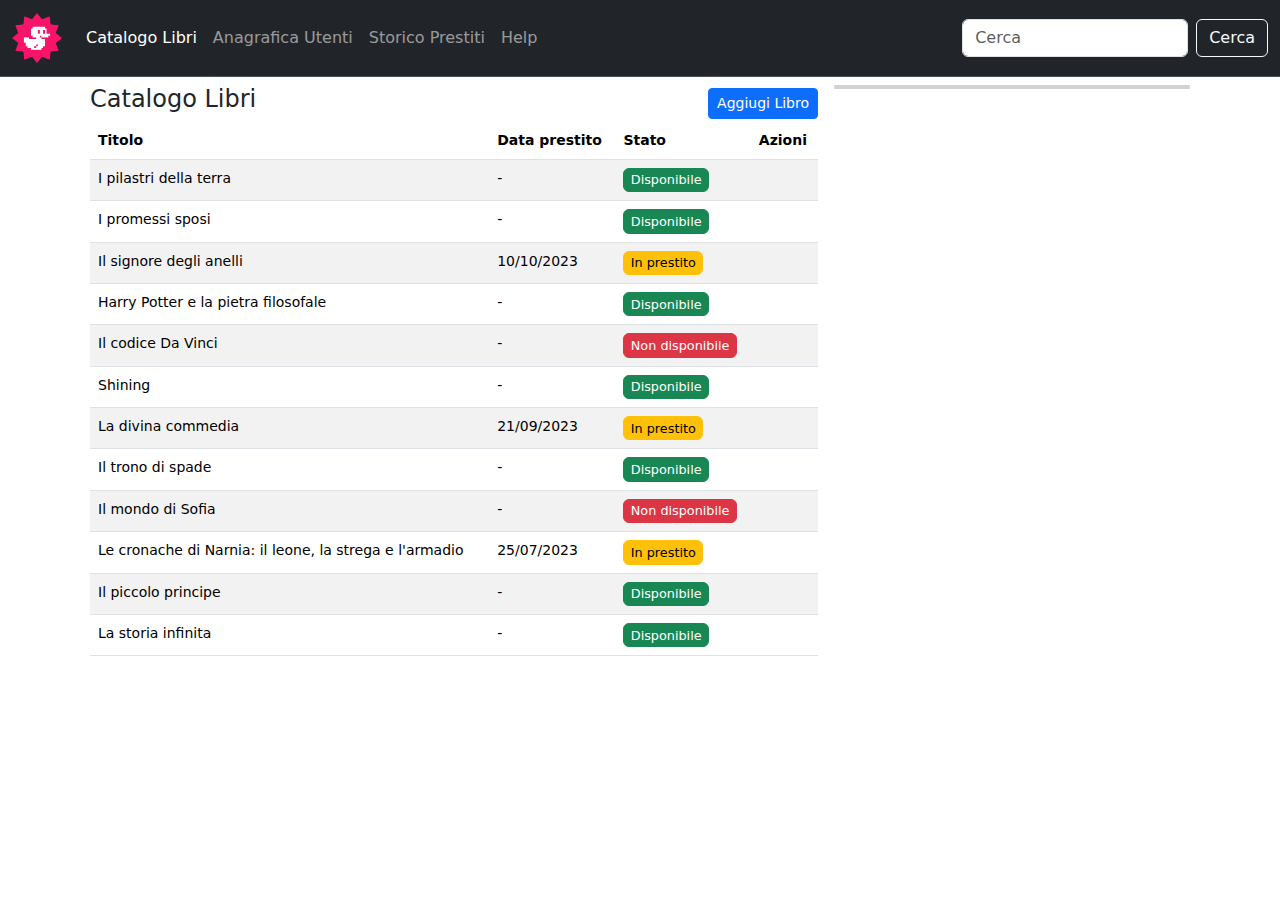
<file: index.html>
<!DOCTYPE html>
<html lang="en">
<head>
    <meta charset="UTF-8">
    <meta name="viewport" content="width=device-width, initial-scale=1.0">
    <title>Bootstrap Dashboard</title>
    <link rel="stylesheet" href="https://cdn.jsdelivr.net/npm/bootstrap@5.3.8/dist/css/bootstrap.min.css">
    <link rel="stylesheet" href="style.css">
</head>
<body>
<header>
    <!--Inserisco Navbar Bootstrap 
        Menù "haburger" espandibile su mobile e tablet
        Menù espanso su desktop (navbar-expand-lg)
        data-bs-theme imposta un tema di colori preimpostato:"light"-di default-,"dark", o personalizzato su css
    --> 
    <nav class="navbar navbar-expand-lg bg-dark border-bottom" data-bs-theme="dark">
        <div class="container-fluid">
            <a class="navbar-brand" href="#">
                <img src="./img/duck.png" class="img-fluid" alt="logo duck"  width="50px">
            </a>
            <button class="navbar-toggler" type="button" data-bs-toggle="collapse" data-bs-target="#navbarSupportedContent" 
            aria-controls="navbarSupportedContent" aria-expanded="false" aria-label="Toggle navigation">
                <span class="navbar-toggler-icon "></span>
            </button>
            <div class="collapse navbar-collapse" id="navbarSupportedContent">
                <ul class="navbar-nav me-auto mb-2 mb-lg-0">
                    <li class="nav-item">
                        <a class="nav-link active" aria-current="page" href="#">Catalogo Libri</a>
                    </li>
                    <li class="nav-item">
                        <a class="nav-link" href="#">Anagrafica Utenti</a>
                    </li>
                    <li class="nav-item">
                        <a class="nav-link" href="#">Storico Prestiti</a>
                    </li>
                    <li class="nav-item">
                        <a class="nav-link" href="#">Help</a>
                    </li>
                </ul>
                <form class="d-flex" role="search" data-bs-theme="light">
                    <input class="form-control me-2" type="search" placeholder="Cerca" aria-label="Search"/>
                    <button class="btn btn-outline-light" type="submit">Cerca</button>
                </form>
            </div>
        </div>
    </nav>

</header>

<main>
    <div class="container ">
        <div class="row p-2 g-3">
            <div class="col-12 col-lg-8 ">
                
                <div class="d-flex justify-content-between align-items-center">
                    <h4>Catalogo Libri</h4>
                    <a href="form.html" class="btn btn-primary btn-sm text-nowrap">Aggiugi Libro</a>
                </div>
                <table class="table table-striped small table-pb">
                    <thead>
                        <tr>
                            <th scope="col">Titolo</th>
                            <th scope="col" class="text-nowrap d-none d-md-table-cell">Data prestito</th>
                            <th scope="col">Stato</th>
                            <th scope="col">Azioni</th>
                        </tr>
                    </thead>
                    <tbody>
                        <tr>
                            <td>I pilastri della terra</td>
                            <td class="d-none d-md-table-cell">-</td>
                            <td><span class="btn btn-success btn-xs">Disponibile</span></td>
                            <td></td>
                        </tr>
                        <tr>
                            <td>I promessi sposi</td>
                            <td class="d-none d-md-table-cell">-</td>
                            <td><span class="btn btn-success btn-xs">Disponibile</span></td>
                            <td></td>
                        </tr>
                        <tr>
                            <td>Il signore degli anelli</td>
                            <td class="d-none d-md-table-cell">10/10/2023</td>
                            <td><span class="btn btn-warning btn-xs">In prestito</span></td>
                            <td></td>
                        </tr>
                        <tr>
                            <td>Harry Potter e la pietra filosofale</td>
                            <td class="d-none d-md-table-cell">-</td>
                            <td><span class="btn btn-success btn-xs">Disponibile</span></td>
                            <td></td>
                        </tr>
                        <tr>
                            <td>Il codice Da Vinci</td>
                            <td class="d-none d-md-table-cell">-</td>
                            <td><span class="btn btn-danger btn-xs text-nowrap">Non disponibile</span></td>
                            <td></td>
                        </tr>
                        <tr>
                            <td>Shining</td>
                            <td class="d-none d-md-table-cell">-</td>
                            <td><span class="btn btn-success btn-xs">Disponibile</span></td>
                            <td></td>
                        </tr>
                          <tr>
                            <td>La divina commedia</td>
                            <td class="d-none d-md-table-cell">21/09/2023</td>
                            <td><span class="btn btn-warning btn-xs">In prestito</span></td>
                            <td></td>
                        </tr>
                        <tr>
                            <td>Il trono di spade</td>
                            <td class="d-none d-md-table-cell">-</td>
                            <td><span class="btn btn-success btn-xs">Disponibile</span></td>
                            <td></td>
                        </tr>
                        <tr>
                            <td>Il mondo di Sofia</td>
                            <td class="d-none d-md-table-cell">-</td>
                            <td><span class="btn btn-danger btn-xs text-nowrap ">Non disponibile</span></td>
                            <td></td>
                        </tr>
                        <tr>
                            <td>Le cronache di Narnia: il leone, la strega e l'armadio</td>
                            <td class="d-none d-md-table-cell">25/07/2023</td>
                            <td><span class="btn btn-warning btn-xs">In prestito</span></td>
                            <td></td>
                        </tr>
                        <tr>
                            <td>Il piccolo principe</td>
                            <td class="d-none d-md-table-cell">-</td>
                            <td><span class="btn btn-success btn-xs">Disponibile</span></td>
                            <td></td>
                        </tr>
                        <tr>
                            <td>La storia infinita</td>
                            <td class="d-none d-md-table-cell">-</td>
                            <td><span class="btn btn-success btn-xs">Disponibile</span></td>
                            <td></td>
                        </tr>
                    </tbody>
                </table>
            </div>
            <div class="col-12 col-lg-4 ">
                
                <div class="card">

                </div>
                <div class="card">
                    
                </div>
            </div>
        </div>
    </div>
</main>

    
<footer>
 
</footer>

<script src="https://cdn.jsdelivr.net/npm/bootstrap@5.3.8/dist/js/bootstrap.bundle.min.js"></script>
</body>
</html>
</file>
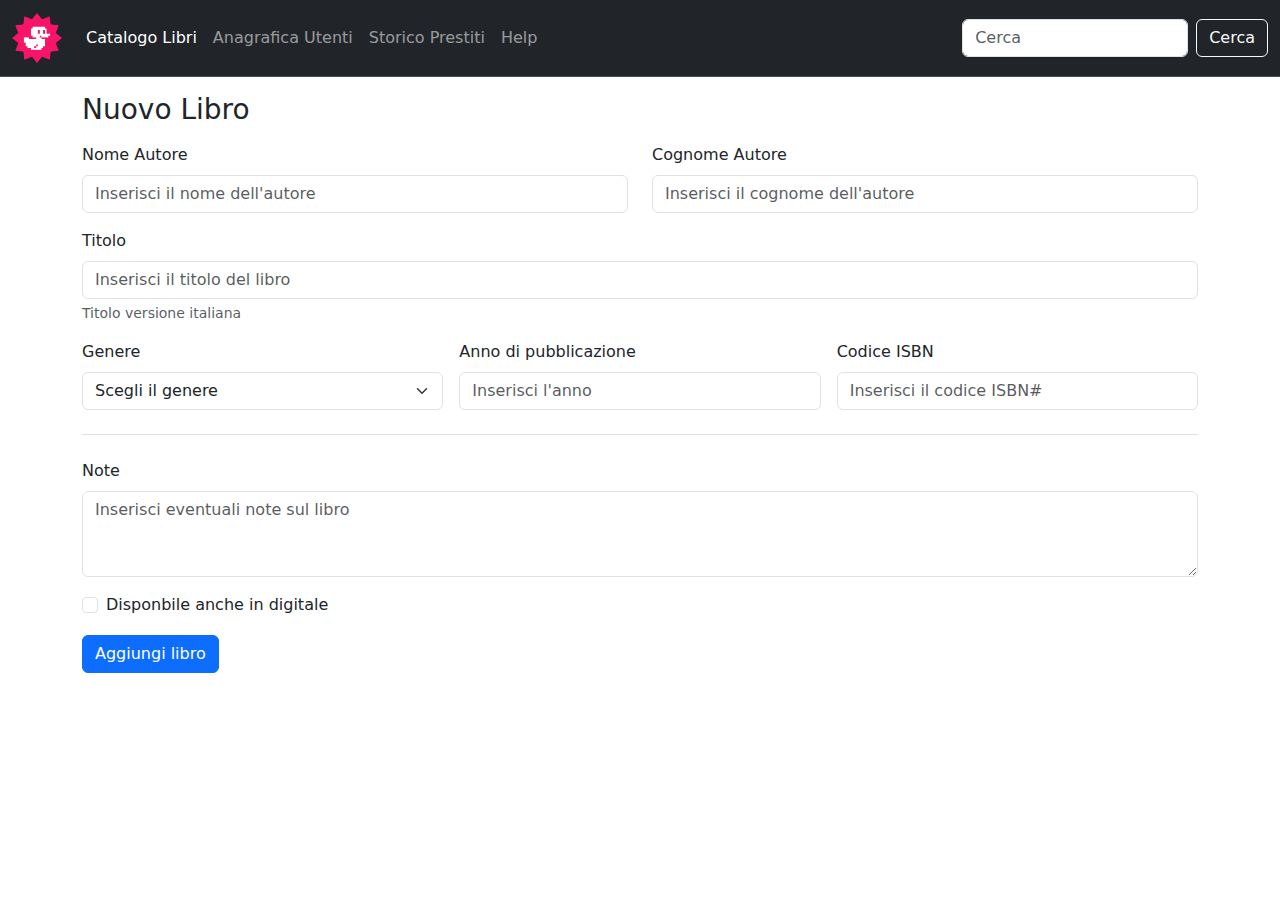
<file: form.html>
<!DOCTYPE html>
<html lang="en">
<head>
    <meta charset="UTF-8">
    <meta name="viewport" content="width=device-width, initial-scale=1.0">
    <title>Bootstrap Aggiungi Libro</title>
    <link rel="stylesheet" href="https://cdn.jsdelivr.net/npm/bootstrap-icons@1.11.3/font/bootstrap-icons.min.css">
    <link rel="stylesheet" href="https://cdn.jsdelivr.net/npm/bootstrap@5.3.8/dist/css/bootstrap.min.css">
    <link rel="stylesheet" href="style.css">
</head>
<body>
<header>
    <!--Navbar Bootstrap 
        Menù "haburger" espandibile su mobile e tablet
        Menù espanso su desktop (navbar-expand-lg)
        data-bs-theme imposta un tema di colori preimpostato:"light"-di default-,"dark", o personalizzato su css
    --> 
    <nav class="navbar navbar-expand-lg bg-dark border-bottom" data-bs-theme="dark">
        <div class="container-fluid">
            <a class="navbar-brand" href="#">
                <img src="./img/duck.png" class="img-fluid" alt="logo duck"  width="50px">
            </a>
            <button class="navbar-toggler" type="button" data-bs-toggle="collapse" data-bs-target="#navbarSupportedContent" 
            aria-controls="navbarSupportedContent" aria-expanded="false" aria-label="Toggle navigation">
                <span class="navbar-toggler-icon "></span>
            </button>
            <div class="collapse navbar-collapse" id="navbarSupportedContent">
                <ul class="navbar-nav me-auto mb-2 mb-lg-0">
                    <li class="nav-item">
                        <a class="nav-link active" aria-current="page" href="#">Catalogo Libri</a>
                    </li>
                    <li class="nav-item">
                        <a class="nav-link" href="#">Anagrafica Utenti</a>
                    </li>
                    <li class="nav-item">
                        <a class="nav-link" href="#">Storico Prestiti</a>
                    </li>
                    <li class="nav-item">
                        <a class="nav-link" href="#">Help</a>
                    </li>
                </ul>
                <form class="d-inline-flex" role="search" data-bs-theme="light">
                    <input class="form-control me-2" type="search" placeholder="Cerca" aria-label="Search"/>
                    <button class="btn btn-outline-light" type="submit">Cerca</button>
                </form>
            </div>
        </div>
    </nav>
</header>

<main>
    <div class="container mt-3">
        <form action="./index.html" method="get">
            <h1 class="fs-3">Nuovo Libro</h1>
            <div class="row my-3">
                <div class="col-6">
                    <label for="inputName" class="form-label">Nome Autore</label>
                    <input type="text" name="Nome" class="form-control" id="inputName" placeholder="Inserisci il nome dell'autore">
                </div>
                <div class="col-6">
                    <label for="inputSurname" class="form-label">Cognome Autore</label>
                    <input type="text" name="Cognome" class="form-control" id="inputSurname" placeholder="Inserisci il cognome dell'autore">
                </div>
            </div>
            <div class="row my-3">
                <div class="col-12">
                    <label for="inputTitle" class="form-label">Titolo</label>
                    <input type="text" name="Titolo" class="form-control" id="inputTitle" placeholder="Inserisci il titolo del libro">
                    <div id="HelpTitle" class="form-text">Titolo versione italiana</div>
                </div>
            </div>

            <!-- riga tripla -->
            <div class="row g-3 row-cols-1 row-cols-lg-3">
                <div class="col">
                    <label for="inputGenre" class="form-label">Genere</label>
                    <select id="inputGenre" class="form-select" name="Genere">
                        <option selected>Scegli il genere</option>
                        <option value="1">Narrativa</option>
                        <option value="2">Giallo</option>
                        <option value="3">Fantasy</option>
                    </select>
                </div>
                <div class="col">
                    <label for="inputDate" class="form-label">Anno di pubblicazione</label>
                    <input type="number" class="form-control" name="Anno" id="inputDate"  min="1900" max="2025" step="1" placeholder="Inserisci l'anno">
                </div>
                <div class="col">
                    <label for="inputCode" class="form-label">Codice ISBN</label>
                    <input type="text" class="form-control" name="ISBN" id="inputCode" placeholder="Inserisci il codice ISBN#" pattern="^(97(8|9))?\d{9}(\d|X)$">
                </div>
            </div>
            <div class="border-top my-4"></div>
            <!-- textarea -->
            <div class="row my-3">
                <div class="col-12">
                    <label for="inputNotes" class="form-label">Note</label>
                    <textarea class="form-control" name="Note" id="exampleFormControlTextarea1" rows="3" placeholder="Inserisci eventuali note sul libro"></textarea>
                </div>
            </div>
            
            <div class="row my-3">
                <div class="col-12">
                    <div class="form-check">
                        <input class="form-check-input" name="Digit" type="checkbox" id="digitalCheck">
                        <label class="form-check-label" for="digitalCheck">Disponbile anche in digitale</label>
                    </div>
                </div>
            </div>
            <div class="row my-3">
                <div class="col-12 mb-5">
                    <button type="submit" class="btn btn-primary">Aggiungi libro</button>
                </div>
            </div>
        </form>
    </div>
</main>

<footer></footer>
<script src="https://cdn.jsdelivr.net/npm/bootstrap@5.3.8/dist/js/bootstrap.bundle.min.js"></script>
</body>
</html>
</file>
<file: style.css>
/* bottone custom piu piccolo */
.btn-xs {
  font-size: 0.8rem;
  padding: 0.1rem 0.4rem;
}

/* elemento selezionato custom */
.accordion-button {
  --bs-accordion-active-bg: white;
}
.accordion-button:focus {
  border: none;
  box-shadow: none;
  font-weight: 800;
}

form label{
  font-weight:500;
}
</file>
